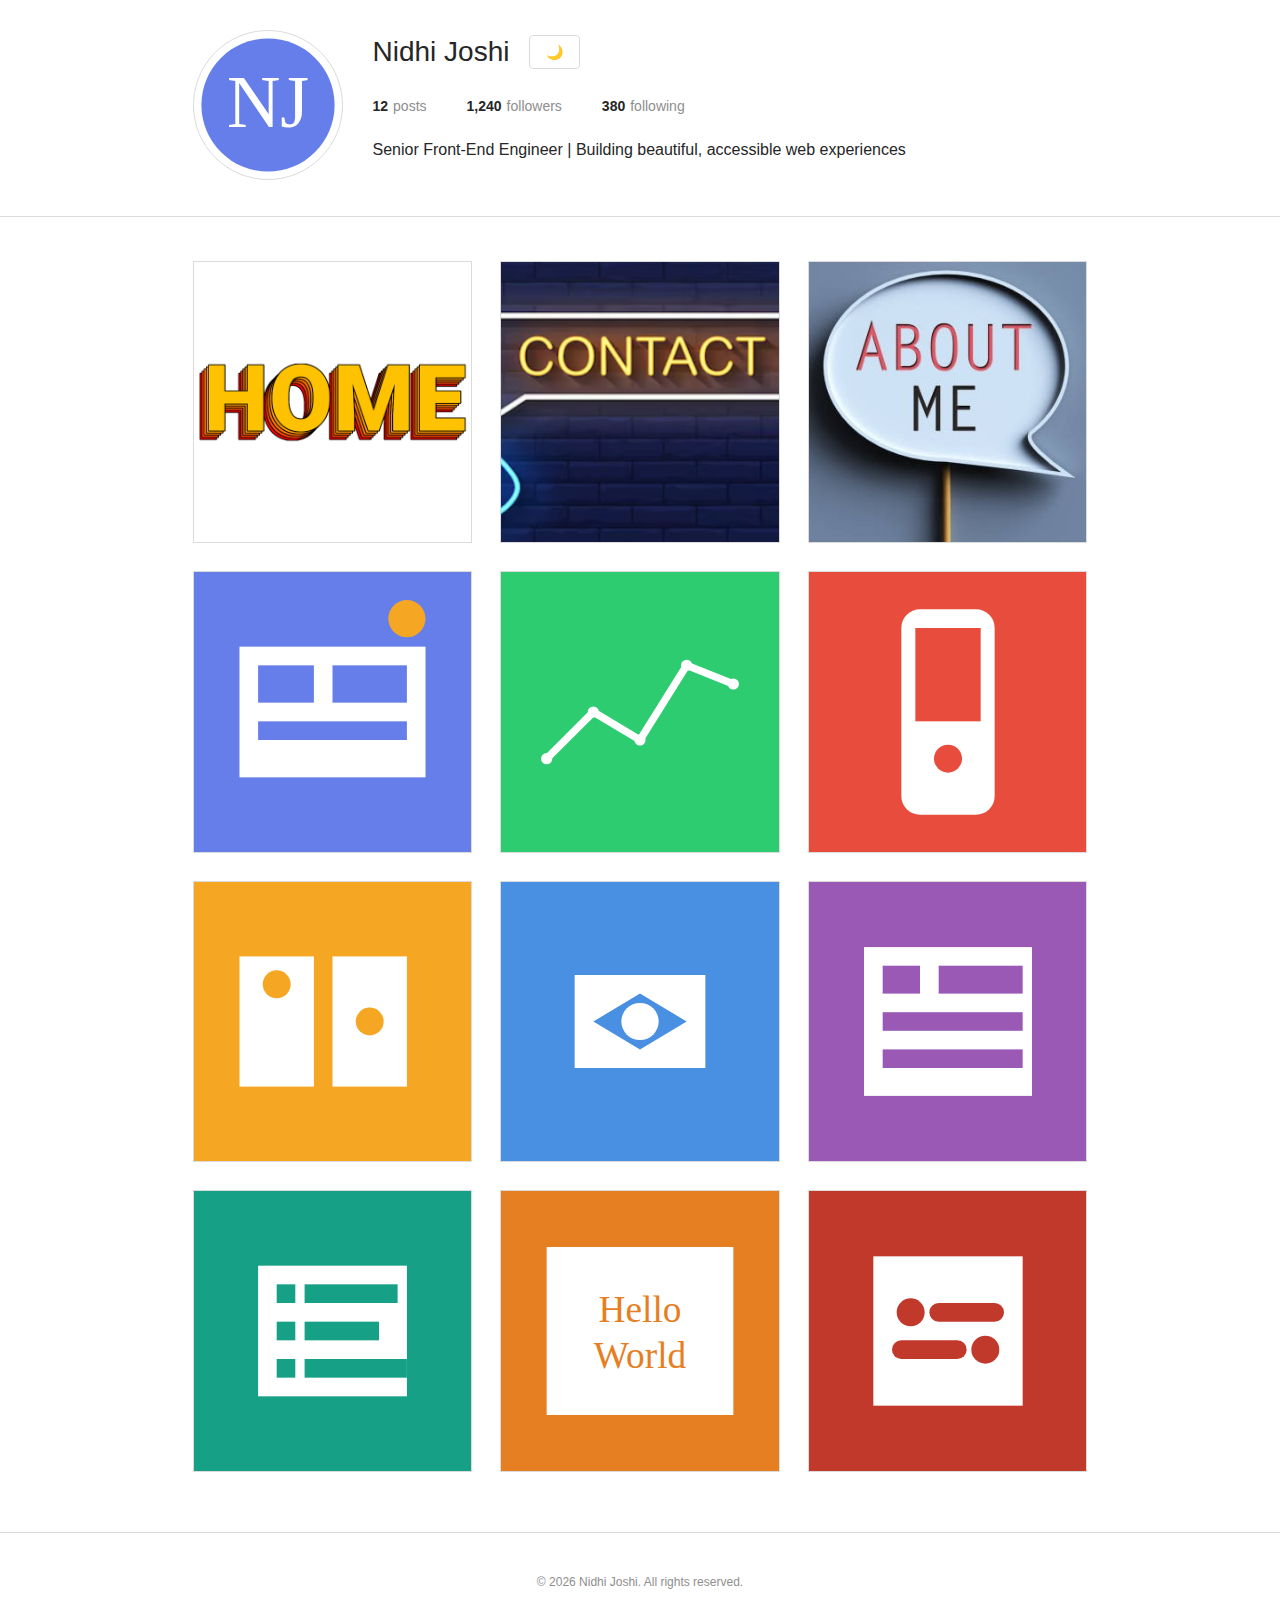
<file: index.html>
<!DOCTYPE html>
<html lang="en">
<head>
    <meta charset="UTF-8">
    <meta name="viewport" content="width=device-width, initial-scale=1.0">
    <meta name="description" content="Nidhi Joshi - Senior Front-End Engineer portfolio showcasing web development projects and skills">
    <meta name="keywords" content="front-end engineer, web developer, portfolio, JavaScript, React, CSS">
    <meta name="author" content="Nidhi Joshi">
    
    <!-- Open Graph / Facebook -->
    <meta property="og:type" content="website">
    <meta property="og:url" content="https://alexjohnson.github.io/portfolio/">
    <meta property="og:title" content="Nidhi Joshi - Senior Front-End Engineer">
    <meta property="og:description" content="Senior Front-End Engineer | Building beautiful, accessible web experiences">
    <meta property="og:image" content="https://alexjohnson.github.io/portfolio/data/profile-og.jpg">
    
    <!-- Twitter -->
    <meta property="twitter:card" content="summary_large_image">
    <meta property="twitter:url" content="https://alexjohnson.github.io/portfolio/">
    <meta property="twitter:title" content="Nidhi Joshi - Senior Front-End Engineer">
    <meta property="twitter:description" content="Senior Front-End Engineer | Building beautiful, accessible web experiences">
    <meta property="twitter:image" content="https://alexjohnson.github.io/portfolio/data/profile-og.jpg">
    
    <title>Nidhi Joshi - Portfolio</title>
    <link rel="stylesheet" href="styles.css">
</head>
<body>
    <header class="profile-header" role="banner">
        <div class="container">
            <div class="profile-info">
                <div class="avatar-container">
                    <img id="avatar" src="" alt="Nidhi Joshi profile picture" class="avatar">
                </div>
                <div class="profile-details">
                    <div class="profile-name-row">
                        <h1 id="profile-name" class="profile-name"></h1>
                        <button id="theme-toggle" class="theme-toggle" aria-label="Toggle dark mode" type="button">
                            <span class="theme-icon" aria-hidden="true"></span>
                        </button>
                    </div>
                    <div class="profile-stats">
                        <div class="stat-item">
                            <span class="stat-value" id="posts-count">0</span>
                            <span class="stat-label">posts</span>
                        </div>
                        <div class="stat-item">
                            <span class="stat-value" id="followers-count">0</span>
                            <span class="stat-label">followers</span>
                        </div>
                        <div class="stat-item">
                            <span class="stat-value" id="following-count">0</span>
                            <span class="stat-label">following</span>
                        </div>
                    </div>
                    <div class="profile-bio">
                        <p id="profile-bio"></p>
                    </div>
                </div>
            </div>
        </div>
    </header>

    <main class="main-content" role="main">
        <div class="container">
            <nav class="grid-nav" aria-label="Portfolio navigation">
                <div id="tiles-grid" class="tiles-grid" role="list">
                    <!-- Tiles will be dynamically inserted here -->
                </div>
            </nav>
        </div>
    </main>

    <footer class="site-footer" role="contentinfo">
        <div class="container">
            <p>&copy; <span id="current-year"></span> Nidhi Joshi. All rights reserved.</p>
        </div>
    </footer>

    <script src="app.js"></script>
</body>
</html>
</file>
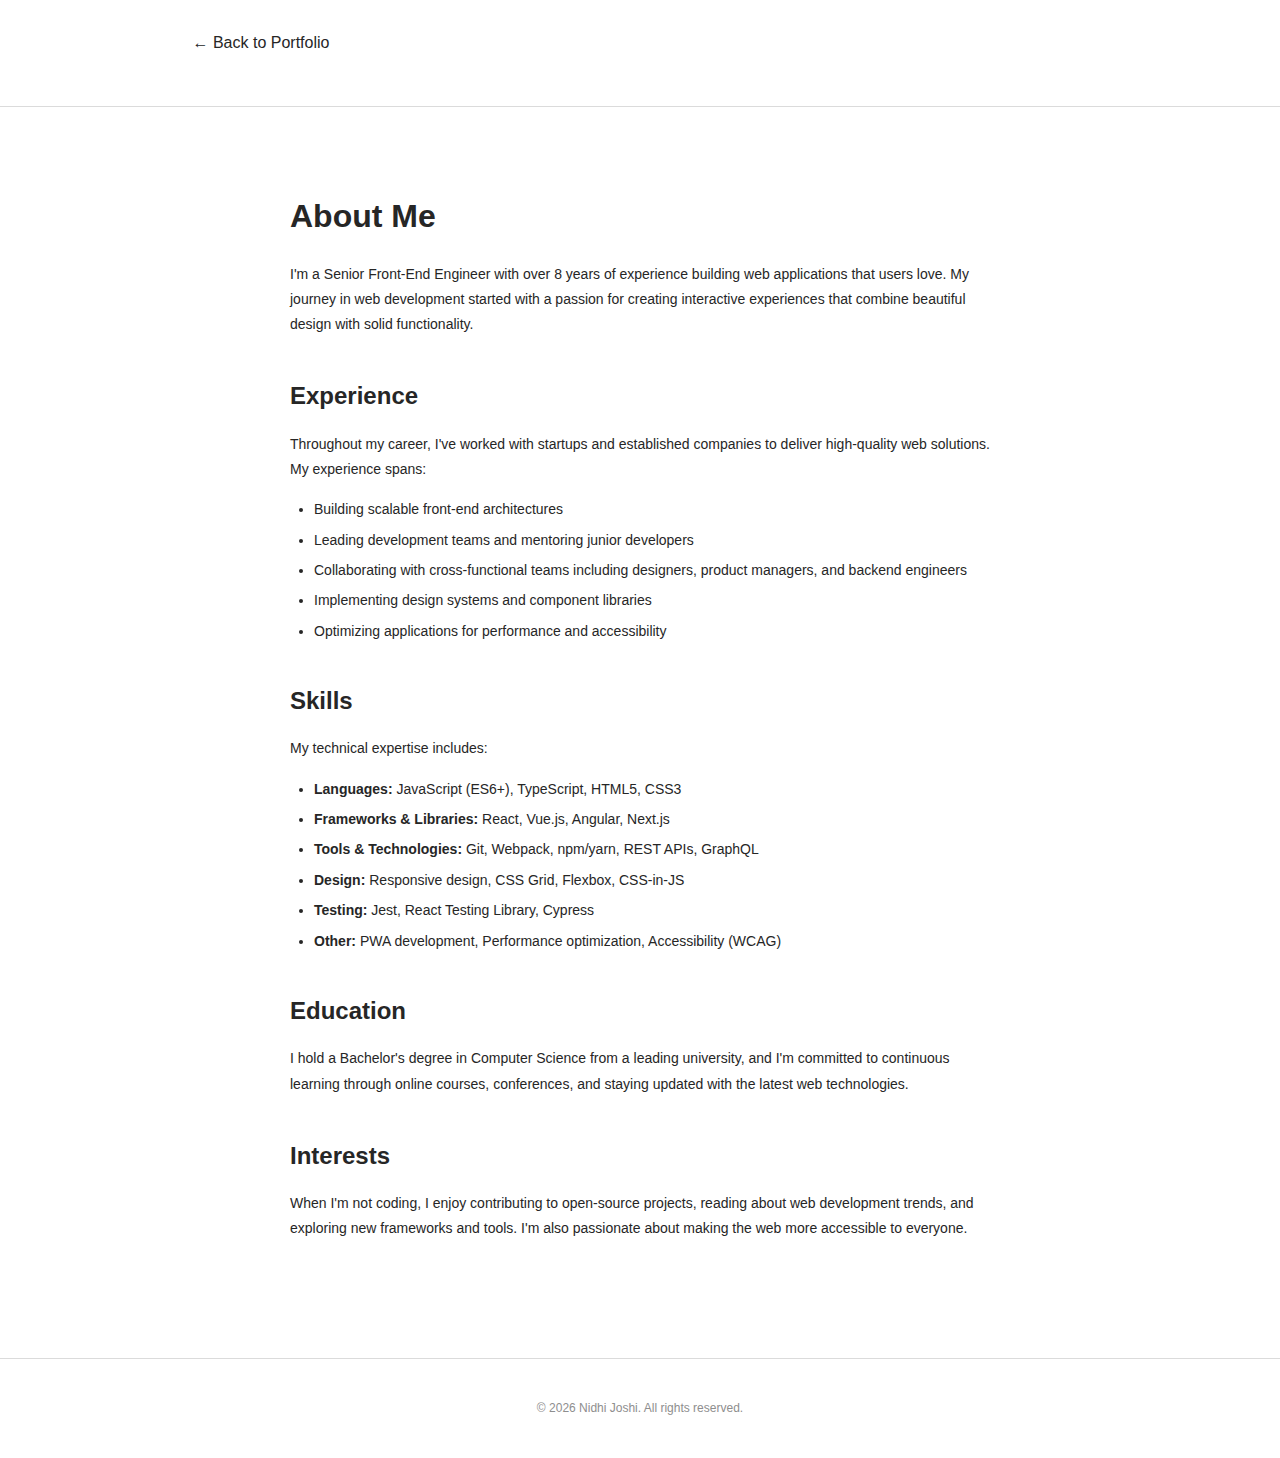
<file: about.html>
<!DOCTYPE html>
<html lang="en">
<head>
    <meta charset="UTF-8">
    <meta name="viewport" content="width=device-width, initial-scale=1.0">
    <meta name="description" content="About Nidhi Joshi - Senior Front-End Engineer with extensive experience in web development.">
    <meta name="keywords" content="about, biography, front-end engineer, web developer, experience">
    <meta name="author" content="Nidhi Joshi">
    
    <!-- Open Graph -->
    <meta property="og:type" content="website">
    <meta property="og:url" content="https://alexjohnson.github.io/portfolio/about.html">
    <meta property="og:title" content="About - Nidhi Joshi Portfolio">
    <meta property="og:description" content="Learn about Nidhi Joshi's background, skills, and experience as a Senior Front-End Engineer.">
    
    <!-- Twitter -->
    <meta property="twitter:card" content="summary">
    <meta property="twitter:url" content="https://alexjohnson.github.io/portfolio/about.html">
    <meta property="twitter:title" content="About - Nidhi Joshi Portfolio">
    <meta property="twitter:description" content="Learn about Nidhi Joshi's background, skills, and experience as a Senior Front-End Engineer.">
    
    <title>About - Nidhi Joshi Portfolio</title>
    <link rel="stylesheet" href="styles.css">
    <link rel="stylesheet" href="page.css">
</head>
<body>
    <header class="profile-header" role="banner">
        <div class="container">
            <nav aria-label="Breadcrumb">
                <a href="index.html" class="back-link" aria-label="Back to portfolio">← Back to Portfolio</a>
            </nav>
        </div>
    </header>

    <main class="main-content" role="main">
        <div class="container">
            <article class="page-content">
                <h1>About Me</h1>
                <p>I'm a Senior Front-End Engineer with over 8 years of experience building web applications that users love. My journey in web development started with a passion for creating interactive experiences that combine beautiful design with solid functionality.</p>
                
                <section>
                    <h2>Experience</h2>
                    <p>Throughout my career, I've worked with startups and established companies to deliver high-quality web solutions. My experience spans:</p>
                    <ul>
                        <li>Building scalable front-end architectures</li>
                        <li>Leading development teams and mentoring junior developers</li>
                        <li>Collaborating with cross-functional teams including designers, product managers, and backend engineers</li>
                        <li>Implementing design systems and component libraries</li>
                        <li>Optimizing applications for performance and accessibility</li>
                    </ul>
                </section>

                <section>
                    <h2>Skills</h2>
                    <p>My technical expertise includes:</p>
                    <ul>
                        <li><strong>Languages:</strong> JavaScript (ES6+), TypeScript, HTML5, CSS3</li>
                        <li><strong>Frameworks & Libraries:</strong> React, Vue.js, Angular, Next.js</li>
                        <li><strong>Tools & Technologies:</strong> Git, Webpack, npm/yarn, REST APIs, GraphQL</li>
                        <li><strong>Design:</strong> Responsive design, CSS Grid, Flexbox, CSS-in-JS</li>
                        <li><strong>Testing:</strong> Jest, React Testing Library, Cypress</li>
                        <li><strong>Other:</strong> PWA development, Performance optimization, Accessibility (WCAG)</li>
                    </ul>
                </section>

                <section>
                    <h2>Education</h2>
                    <p>I hold a Bachelor's degree in Computer Science from a leading university, and I'm committed to continuous learning through online courses, conferences, and staying updated with the latest web technologies.</p>
                </section>

                <section>
                    <h2>Interests</h2>
                    <p>When I'm not coding, I enjoy contributing to open-source projects, reading about web development trends, and exploring new frameworks and tools. I'm also passionate about making the web more accessible to everyone.</p>
                </section>
            </article>
        </div>
    </main>

    <footer class="site-footer" role="contentinfo">
        <div class="container">
            <p>&copy; <span id="current-year"></span> Nidhi Joshi. All rights reserved.</p>
        </div>
    </footer>

    <script src="app.js"></script>
    <script>
        document.addEventListener('DOMContentLoaded', () => {
            document.getElementById('current-year').textContent = new Date().getFullYear();
        });
    </script>
</body>
</html>
</file>
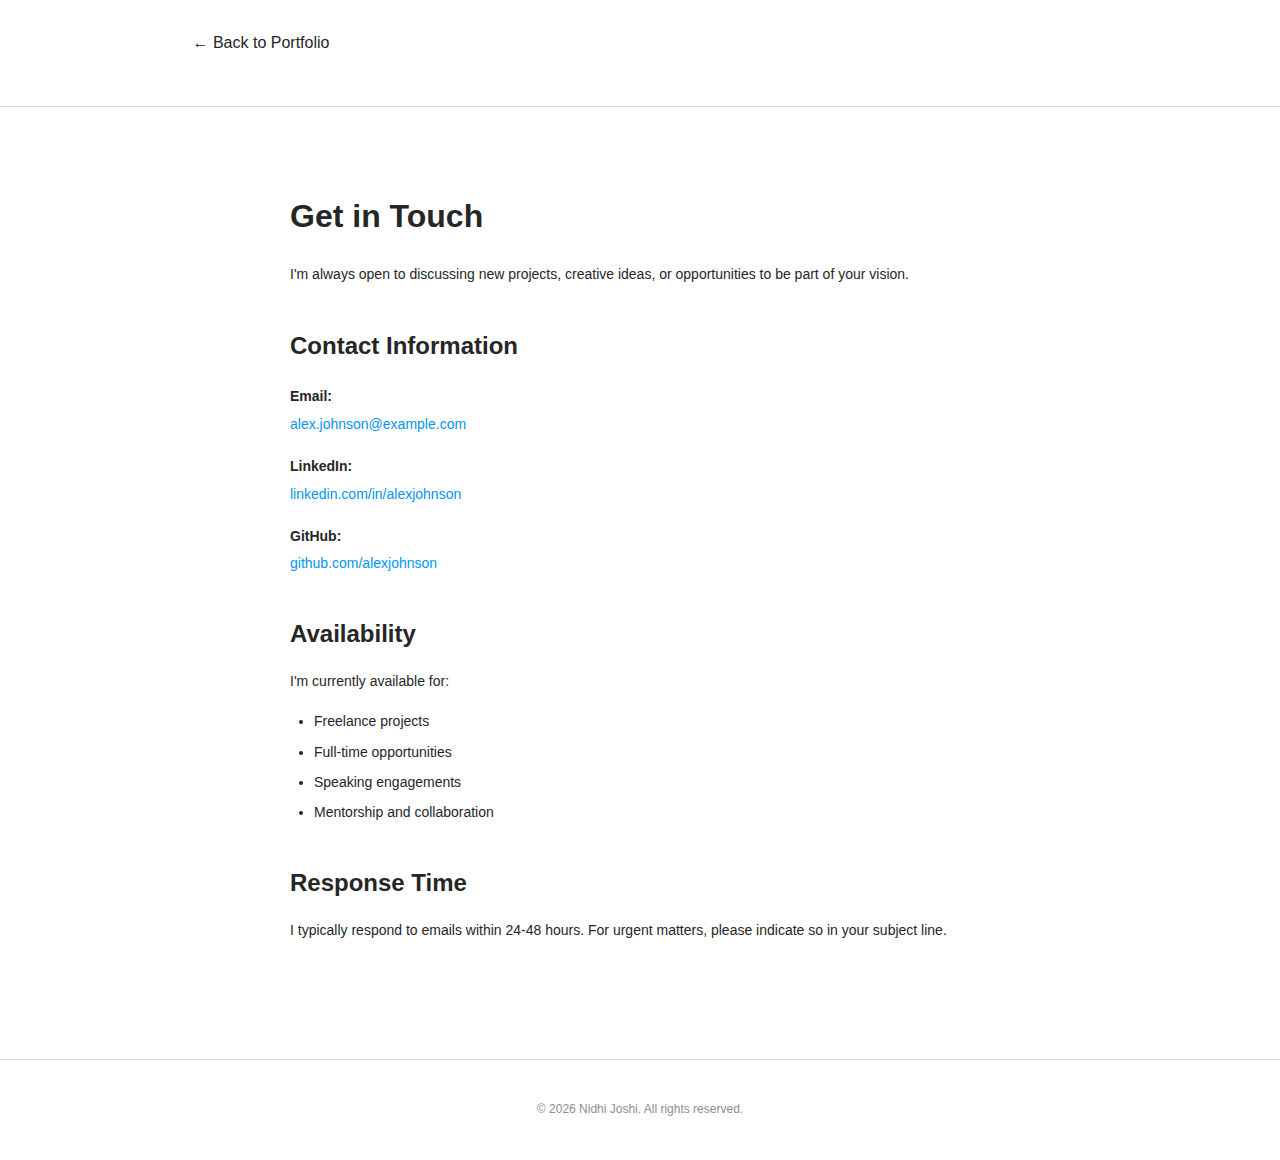
<file: contact.html>
<!DOCTYPE html>
<html lang="en">
<head>
    <meta charset="UTF-8">
    <meta name="viewport" content="width=device-width, initial-scale=1.0">
    <meta name="description" content="Contact Nidhi Joshi - Get in touch for collaborations, opportunities, or questions.">
    <meta name="keywords" content="contact, email, collaboration, front-end engineer">
    <meta name="author" content="Nidhi Joshi">
    
    <!-- Open Graph -->
    <meta property="og:type" content="website">
    <meta property="og:url" content="https://alexjohnson.github.io/portfolio/contact.html">
    <meta property="og:title" content="Contact - Nidhi Joshi Portfolio">
    <meta property="og:description" content="Get in touch with Nidhi Joshi for collaborations and opportunities.">
    
    <!-- Twitter -->
    <meta property="twitter:card" content="summary">
    <meta property="twitter:url" content="https://alexjohnson.github.io/portfolio/contact.html">
    <meta property="twitter:title" content="Contact - Nidhi Joshi Portfolio">
    <meta property="twitter:description" content="Get in touch with Nidhi Joshi for collaborations and opportunities.">
    
    <title>Contact - Nidhi Joshi Portfolio</title>
    <link rel="stylesheet" href="styles.css">
    <link rel="stylesheet" href="page.css">
</head>
<body>
    <header class="profile-header" role="banner">
        <div class="container">
            <nav aria-label="Breadcrumb">
                <a href="index.html" class="back-link" aria-label="Back to portfolio">← Back to Portfolio</a>
            </nav>
        </div>
    </header>

    <main class="main-content" role="main">
        <div class="container">
            <article class="page-content">
                <h1>Get in Touch</h1>
                <p>I'm always open to discussing new projects, creative ideas, or opportunities to be part of your vision.</p>
                
                <section>
                    <h2>Contact Information</h2>
                    <div class="contact-info">
                        <div class="contact-item">
                            <strong>Email:</strong>
                            <a href="mailto:alex.johnson@example.com" aria-label="Send email to alex.johnson@example.com">alex.johnson@example.com</a>
                        </div>
                        <div class="contact-item">
                            <strong>LinkedIn:</strong>
                            <a href="https://linkedin.com/in/alexjohnson" target="_blank" rel="noopener noreferrer" aria-label="Visit LinkedIn profile (opens in new tab)">linkedin.com/in/alexjohnson</a>
                        </div>
                        <div class="contact-item">
                            <strong>GitHub:</strong>
                            <a href="https://github.com/alexjohnson" target="_blank" rel="noopener noreferrer" aria-label="Visit GitHub profile (opens in new tab)">github.com/alexjohnson</a>
                        </div>
                    </div>
                </section>

                <section>
                    <h2>Availability</h2>
                    <p>I'm currently available for:</p>
                    <ul>
                        <li>Freelance projects</li>
                        <li>Full-time opportunities</li>
                        <li>Speaking engagements</li>
                        <li>Mentorship and collaboration</li>
                    </ul>
                </section>

                <section>
                    <h2>Response Time</h2>
                    <p>I typically respond to emails within 24-48 hours. For urgent matters, please indicate so in your subject line.</p>
                </section>
            </article>
        </div>
    </main>

    <footer class="site-footer" role="contentinfo">
        <div class="container">
            <p>&copy; <span id="current-year"></span> Nidhi Joshi. All rights reserved.</p>
        </div>
    </footer>

    <script src="app.js"></script>
    <script>
        document.addEventListener('DOMContentLoaded', () => {
            document.getElementById('current-year').textContent = new Date().getFullYear();
        });
    </script>
</body>
</html>
</file>
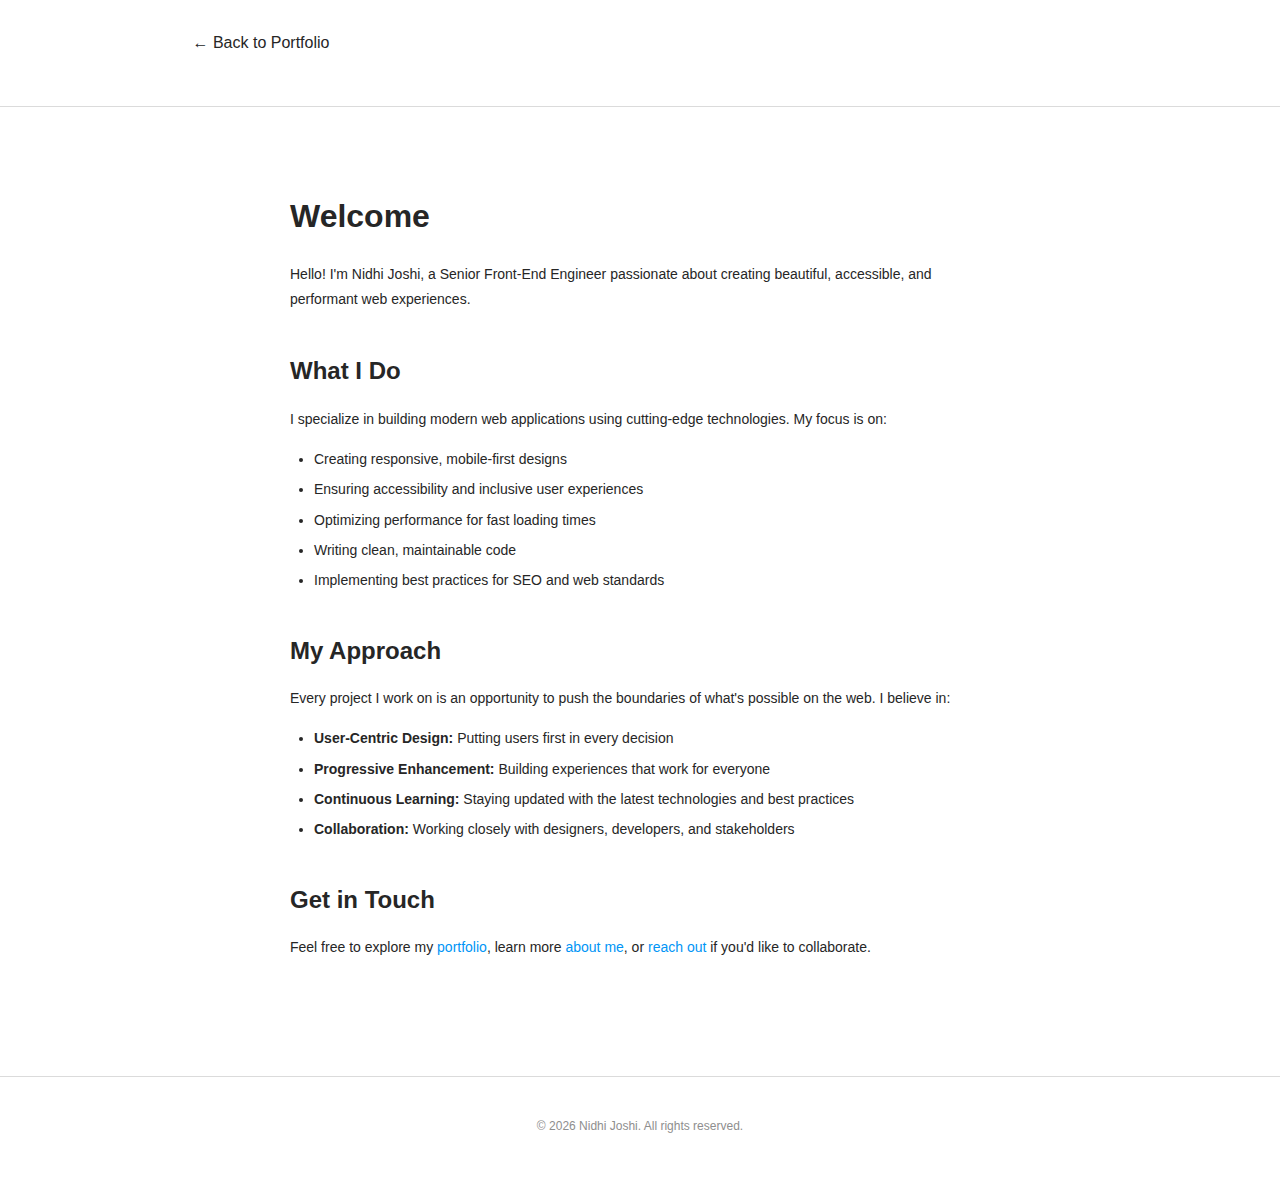
<file: home.html>
<!DOCTYPE html>
<html lang="en">
<head>
    <meta charset="UTF-8">
    <meta name="viewport" content="width=device-width, initial-scale=1.0">
    <meta name="description" content="Home - Nidhi Joshi's portfolio. Welcome to my web development journey.">
    <meta name="keywords" content="home, portfolio, web developer, front-end engineer">
    <meta name="author" content="Nidhi Joshi">
    
    <!-- Open Graph -->
    <meta property="og:type" content="website">
    <meta property="og:url" content="https://alexjohnson.github.io/portfolio/home.html">
    <meta property="og:title" content="Home - Nidhi Joshi Portfolio">
    <meta property="og:description" content="Welcome to my portfolio. Explore my projects and experience.">
    
    <!-- Twitter -->
    <meta property="twitter:card" content="summary">
    <meta property="twitter:url" content="https://alexjohnson.github.io/portfolio/home.html">
    <meta property="twitter:title" content="Home - Nidhi Joshi Portfolio">
    <meta property="twitter:description" content="Welcome to my portfolio. Explore my projects and experience.">
    
    <title>Home - Nidhi Joshi Portfolio</title>
    <link rel="stylesheet" href="styles.css">
    <link rel="stylesheet" href="page.css">
</head>
<body>
    <header class="profile-header" role="banner">
        <div class="container">
            <nav aria-label="Breadcrumb">
                <a href="index.html" class="back-link" aria-label="Back to portfolio">← Back to Portfolio</a>
            </nav>
        </div>
    </header>

    <main class="main-content" role="main">
        <div class="container">
            <article class="page-content">
                <h1>Welcome</h1>
                <p>Hello! I'm Nidhi Joshi, a Senior Front-End Engineer passionate about creating beautiful, accessible, and performant web experiences.</p>
                
                <section>
                    <h2>What I Do</h2>
                    <p>I specialize in building modern web applications using cutting-edge technologies. My focus is on:</p>
                    <ul>
                        <li>Creating responsive, mobile-first designs</li>
                        <li>Ensuring accessibility and inclusive user experiences</li>
                        <li>Optimizing performance for fast loading times</li>
                        <li>Writing clean, maintainable code</li>
                        <li>Implementing best practices for SEO and web standards</li>
                    </ul>
                </section>

                <section>
                    <h2>My Approach</h2>
                    <p>Every project I work on is an opportunity to push the boundaries of what's possible on the web. I believe in:</p>
                    <ul>
                        <li><strong>User-Centric Design:</strong> Putting users first in every decision</li>
                        <li><strong>Progressive Enhancement:</strong> Building experiences that work for everyone</li>
                        <li><strong>Continuous Learning:</strong> Staying updated with the latest technologies and best practices</li>
                        <li><strong>Collaboration:</strong> Working closely with designers, developers, and stakeholders</li>
                    </ul>
                </section>

                <section>
                    <h2>Get in Touch</h2>
                    <p>Feel free to explore my <a href="index.html">portfolio</a>, learn more <a href="about.html">about me</a>, or <a href="contact.html">reach out</a> if you'd like to collaborate.</p>
                </section>
            </article>
        </div>
    </main>

    <footer class="site-footer" role="contentinfo">
        <div class="container">
            <p>&copy; <span id="current-year"></span> Nidhi Joshi. All rights reserved.</p>
        </div>
    </footer>

    <script src="app.js"></script>
    <script>
        document.addEventListener('DOMContentLoaded', () => {
            document.getElementById('current-year').textContent = new Date().getFullYear();
        });
    </script>
</body>
</html>
</file>
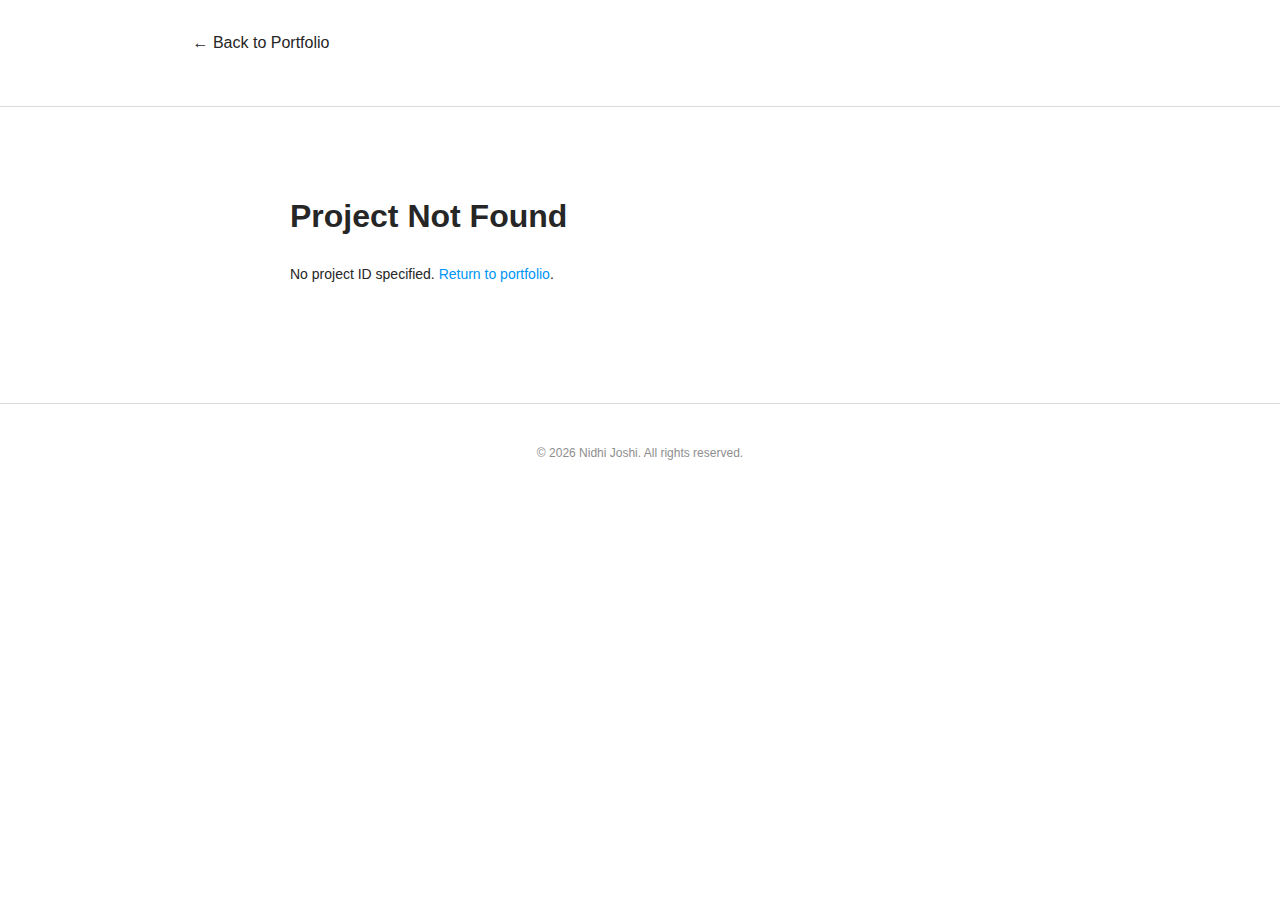
<file: project.html>
<!DOCTYPE html>
<html lang="en">
<head>
    <meta charset="UTF-8">
    <meta name="viewport" content="width=device-width, initial-scale=1.0">
    <meta name="description" content="Project details - Nidhi Joshi Portfolio">
    <meta name="keywords" content="project, portfolio, web development">
    <meta name="author" content="Nidhi Joshi">
    
    <!-- Open Graph -->
    <meta property="og:type" content="website">
    <meta property="og:url" content="https://alexjohnson.github.io/portfolio/project.html">
    <meta property="og:title" content="Project - Nidhi Joshi Portfolio">
    <meta property="og:description" content="View project details and information.">
    
    <!-- Twitter -->
    <meta property="twitter:card" content="summary_large_image">
    <meta property="twitter:url" content="https://alexjohnson.github.io/portfolio/project.html">
    <meta property="twitter:title" content="Project - Nidhi Joshi Portfolio">
    <meta property="twitter:description" content="View project details and information.">
    
    <title>Project - Nidhi Joshi Portfolio</title>
    <link rel="stylesheet" href="styles.css">
    <link rel="stylesheet" href="page.css">
</head>
<body>
    <header class="profile-header" role="banner">
        <div class="container">
            <nav aria-label="Breadcrumb">
                <a href="index.html" class="back-link" aria-label="Back to portfolio">← Back to Portfolio</a>
            </nav>
        </div>
    </header>

    <main class="main-content" role="main">
        <div class="container">
            <article class="page-content" id="project-content">
                <div class="loading-state">Loading project...</div>
            </article>
        </div>
    </main>

    <footer class="site-footer" role="contentinfo">
        <div class="container">
            <p>&copy; <span id="current-year"></span> Nidhi Joshi. All rights reserved.</p>
        </div>
    </footer>

    <script src="app.js"></script>
    <script src="project.js"></script>
    <script>
        document.addEventListener('DOMContentLoaded', () => {
            document.getElementById('current-year').textContent = new Date().getFullYear();
        });
    </script>
</body>
</html>
</file>
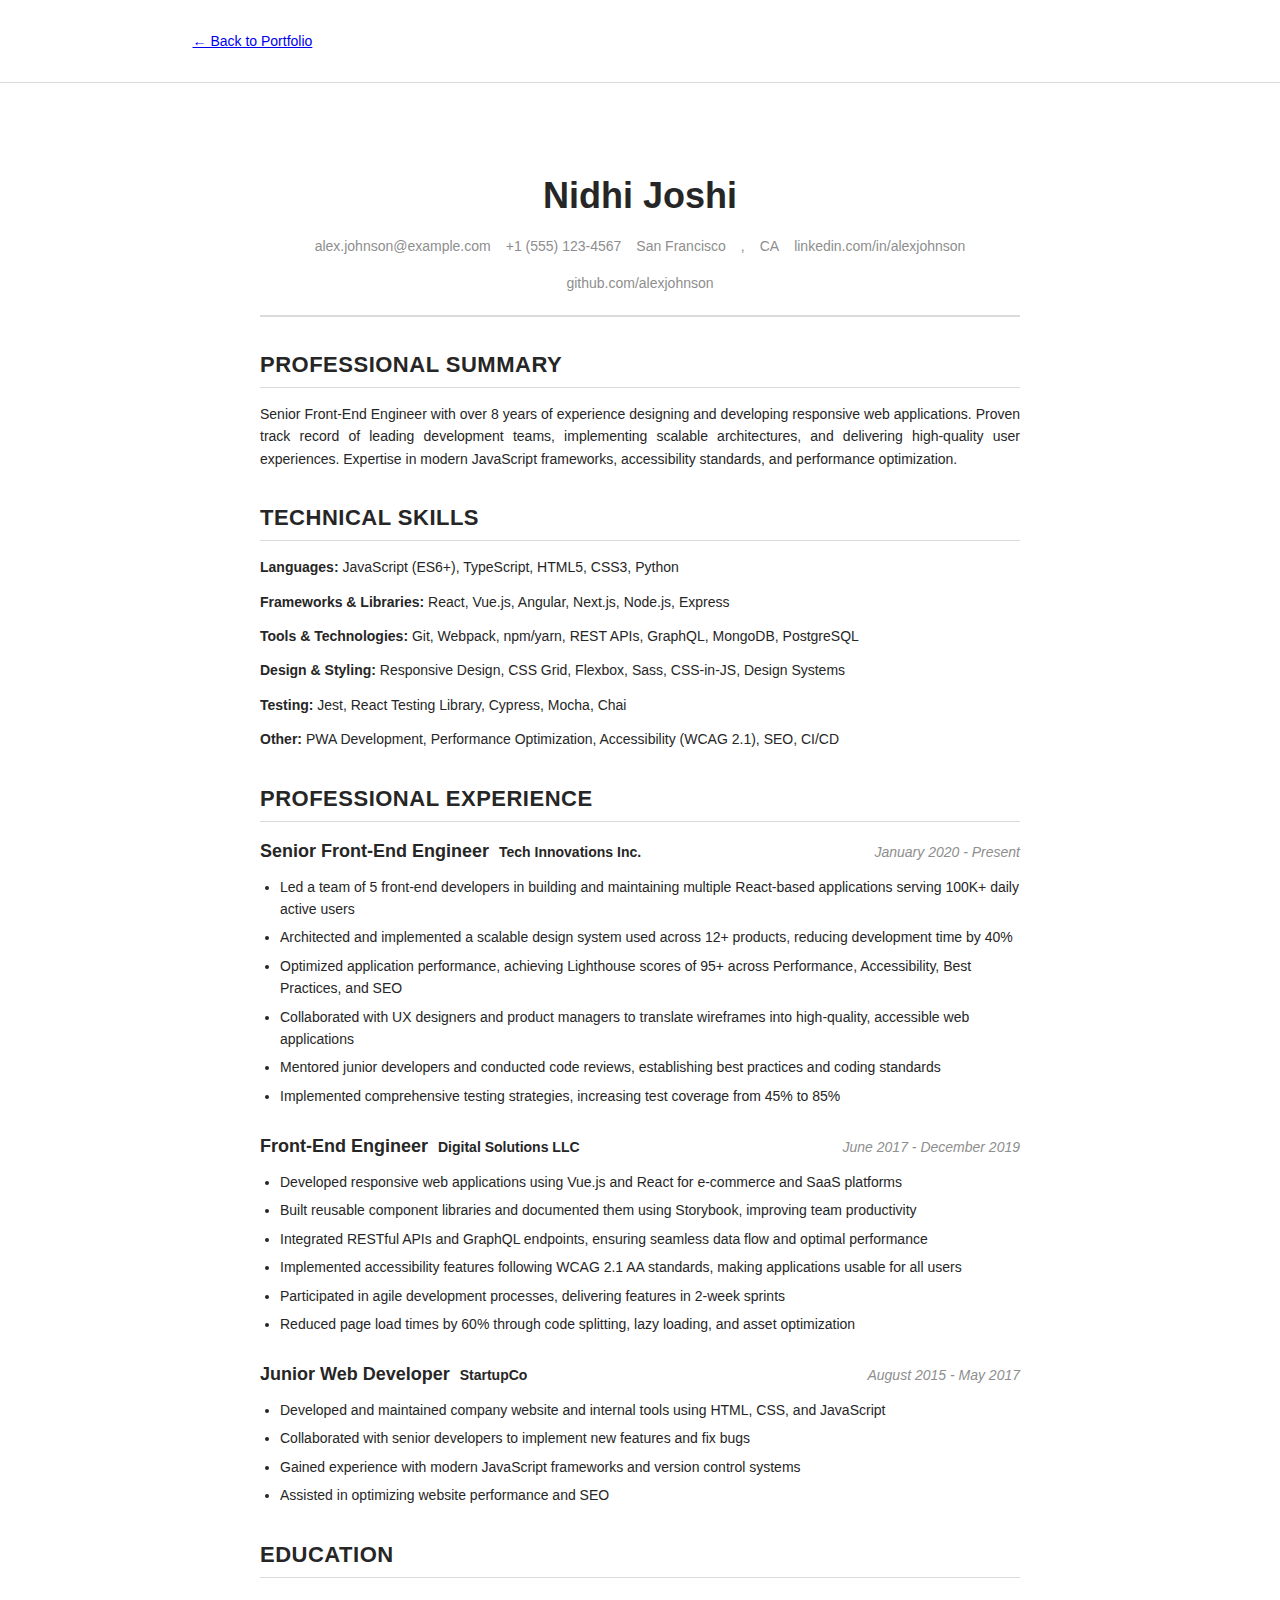
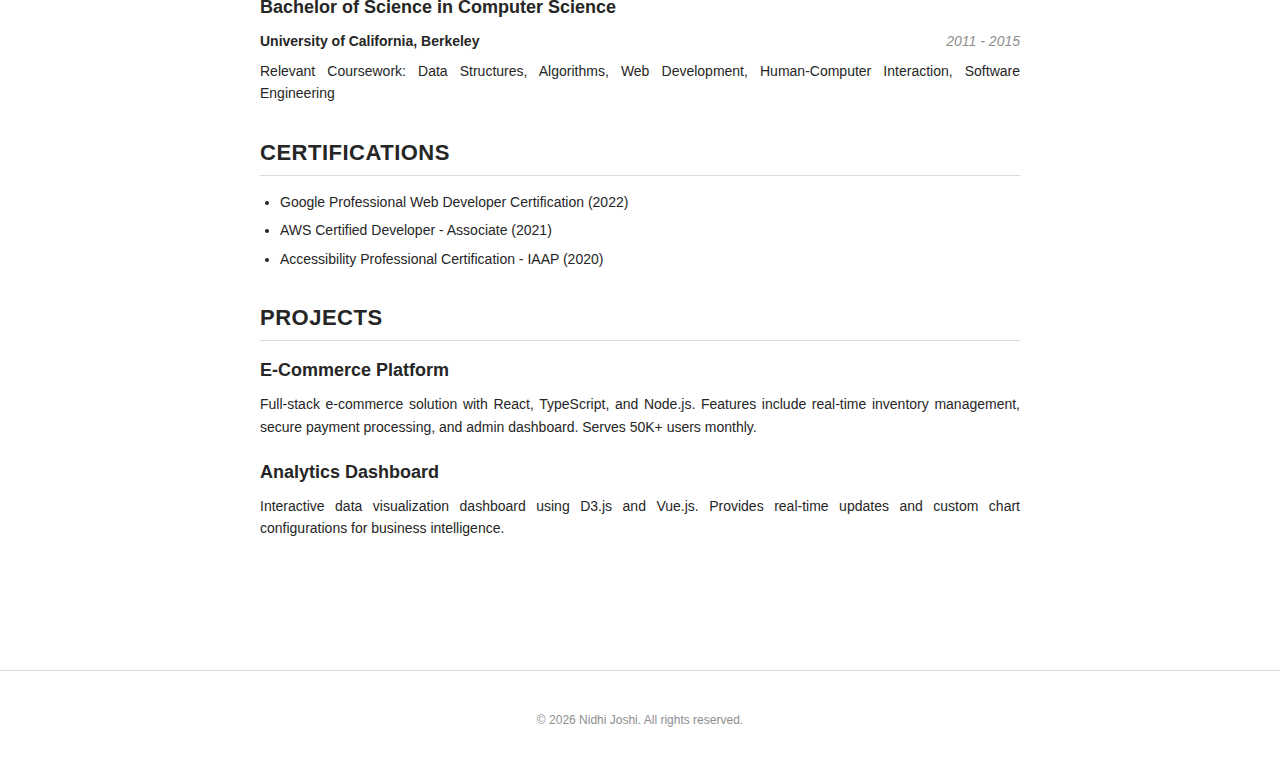
<file: resume.html>
<!DOCTYPE html>
<html lang="en">
<head>
    <meta charset="UTF-8">
    <meta name="viewport" content="width=device-width, initial-scale=1.0">
    <meta name="description" content="Resume - Nidhi Joshi, Senior Front-End Engineer">
    <meta name="keywords" content="resume, CV, front-end engineer, web developer">
    <meta name="author" content="Nidhi Joshi">
    
    <!-- Open Graph -->
    <meta property="og:type" content="website">
    <meta property="og:url" content="https://alexjohnson.github.io/portfolio/resume.html">
    <meta property="og:title" content="Resume - Nidhi Joshi">
    <meta property="og:description" content="Resume of Nidhi Joshi, Senior Front-End Engineer">
    
    <!-- Twitter -->
    <meta property="twitter:card" content="summary">
    <meta property="twitter:url" content="https://alexjohnson.github.io/portfolio/resume.html">
    <meta property="twitter:title" content="Resume - Nidhi Joshi">
    <meta property="twitter:description" content="Resume of Nidhi Joshi, Senior Front-End Engineer">
    
    <title>Resume - Nidhi Joshi</title>
    <link rel="stylesheet" href="styles.css">
    <link rel="stylesheet" href="resume.css">
</head>
<body>
    <header class="profile-header" role="banner">
        <div class="container">
            <nav aria-label="Breadcrumb">
                <a href="index.html" class="back-link" aria-label="Back to portfolio">← Back to Portfolio</a>
            </nav>
        </div>
    </header>

    <main class="main-content" role="main">
        <div class="resume-container">
            <article class="resume" itemscope itemtype="http://schema.org/Person">
                <header class="resume-header">
                    <h1 itemprop="name">Nidhi Joshi</h1>
                    <div class="resume-contact" itemprop="address" itemscope itemtype="http://schema.org/PostalAddress">
                        <span itemprop="email">alex.johnson@example.com</span>
                        <span itemprop="telephone">+1 (555) 123-4567</span>
                        <span itemprop="addressLocality">San Francisco</span>, <span itemprop="addressRegion">CA</span>
                        <span itemprop="url">linkedin.com/in/alexjohnson</span>
                        <span itemprop="url">github.com/alexjohnson</span>
                    </div>
                </header>

                <section class="resume-section">
                    <h2>Professional Summary</h2>
                    <p>Senior Front-End Engineer with over 8 years of experience designing and developing responsive web applications. Proven track record of leading development teams, implementing scalable architectures, and delivering high-quality user experiences. Expertise in modern JavaScript frameworks, accessibility standards, and performance optimization.</p>
                </section>

                <section class="resume-section">
                    <h2>Technical Skills</h2>
                    <div class="skills-grid">
                        <div>
                            <strong>Languages:</strong> JavaScript (ES6+), TypeScript, HTML5, CSS3, Python
                        </div>
                        <div>
                            <strong>Frameworks & Libraries:</strong> React, Vue.js, Angular, Next.js, Node.js, Express
                        </div>
                        <div>
                            <strong>Tools & Technologies:</strong> Git, Webpack, npm/yarn, REST APIs, GraphQL, MongoDB, PostgreSQL
                        </div>
                        <div>
                            <strong>Design & Styling:</strong> Responsive Design, CSS Grid, Flexbox, Sass, CSS-in-JS, Design Systems
                        </div>
                        <div>
                            <strong>Testing:</strong> Jest, React Testing Library, Cypress, Mocha, Chai
                        </div>
                        <div>
                            <strong>Other:</strong> PWA Development, Performance Optimization, Accessibility (WCAG 2.1), SEO, CI/CD
                        </div>
                    </div>
                </section>

                <section class="resume-section">
                    <h2>Professional Experience</h2>
                    
                    <div class="experience-item">
                        <div class="experience-header">
                            <h3>Senior Front-End Engineer</h3>
                            <span class="company">Tech Innovations Inc.</span>
                            <span class="dates">January 2020 - Present</span>
                        </div>
                        <ul>
                            <li>Led a team of 5 front-end developers in building and maintaining multiple React-based applications serving 100K+ daily active users</li>
                            <li>Architected and implemented a scalable design system used across 12+ products, reducing development time by 40%</li>
                            <li>Optimized application performance, achieving Lighthouse scores of 95+ across Performance, Accessibility, Best Practices, and SEO</li>
                            <li>Collaborated with UX designers and product managers to translate wireframes into high-quality, accessible web applications</li>
                            <li>Mentored junior developers and conducted code reviews, establishing best practices and coding standards</li>
                            <li>Implemented comprehensive testing strategies, increasing test coverage from 45% to 85%</li>
                        </ul>
                    </div>

                    <div class="experience-item">
                        <div class="experience-header">
                            <h3>Front-End Engineer</h3>
                            <span class="company">Digital Solutions LLC</span>
                            <span class="dates">June 2017 - December 2019</span>
                        </div>
                        <ul>
                            <li>Developed responsive web applications using Vue.js and React for e-commerce and SaaS platforms</li>
                            <li>Built reusable component libraries and documented them using Storybook, improving team productivity</li>
                            <li>Integrated RESTful APIs and GraphQL endpoints, ensuring seamless data flow and optimal performance</li>
                            <li>Implemented accessibility features following WCAG 2.1 AA standards, making applications usable for all users</li>
                            <li>Participated in agile development processes, delivering features in 2-week sprints</li>
                            <li>Reduced page load times by 60% through code splitting, lazy loading, and asset optimization</li>
                        </ul>
                    </div>

                    <div class="experience-item">
                        <div class="experience-header">
                            <h3>Junior Web Developer</h3>
                            <span class="company">StartupCo</span>
                            <span class="dates">August 2015 - May 2017</span>
                        </div>
                        <ul>
                            <li>Developed and maintained company website and internal tools using HTML, CSS, and JavaScript</li>
                            <li>Collaborated with senior developers to implement new features and fix bugs</li>
                            <li>Gained experience with modern JavaScript frameworks and version control systems</li>
                            <li>Assisted in optimizing website performance and SEO</li>
                        </ul>
                    </div>
                </section>

                <section class="resume-section">
                    <h2>Education</h2>
                    <div class="education-item">
                        <h3>Bachelor of Science in Computer Science</h3>
                        <div class="education-details">
                            <span class="school">University of California, Berkeley</span>
                            <span class="dates">2011 - 2015</span>
                        </div>
                        <p>Relevant Coursework: Data Structures, Algorithms, Web Development, Human-Computer Interaction, Software Engineering</p>
                    </div>
                </section>

                <section class="resume-section">
                    <h2>Certifications</h2>
                    <ul>
                        <li>Google Professional Web Developer Certification (2022)</li>
                        <li>AWS Certified Developer - Associate (2021)</li>
                        <li>Accessibility Professional Certification - IAAP (2020)</li>
                    </ul>
                </section>

                <section class="resume-section">
                    <h2>Projects</h2>
                    <div class="project-item">
                        <h3>E-Commerce Platform</h3>
                        <p>Full-stack e-commerce solution with React, TypeScript, and Node.js. Features include real-time inventory management, secure payment processing, and admin dashboard. Serves 50K+ users monthly.</p>
                    </div>
                    <div class="project-item">
                        <h3>Analytics Dashboard</h3>
                        <p>Interactive data visualization dashboard using D3.js and Vue.js. Provides real-time updates and custom chart configurations for business intelligence.</p>
                    </div>
                </section>
            </article>
        </div>
    </main>

    <footer class="site-footer" role="contentinfo">
        <div class="container">
            <p>&copy; <span id="current-year"></span> Nidhi Joshi. All rights reserved.</p>
        </div>
    </footer>

    <script src="app.js"></script>
    <script>
        document.addEventListener('DOMContentLoaded', () => {
            document.getElementById('current-year').textContent = new Date().getFullYear();
        });
    </script>
</body>
</html>
</file>
<file: styles.css>
:root {
    --bg-color: #ffffff;
    --text-color: #262626;
    --text-secondary: #8e8e8e;
    --border-color: #dbdbdb;
    --hover-bg: #fafafa;
    --shadow: rgba(0, 0, 0, 0.1);
    --accent: #0095f6;
}

@media (prefers-color-scheme: dark) {
    :root {
        --bg-color: #000000;
        --text-color: #f5f5f5;
        --text-secondary: #a8a8a8;
        --border-color: #262626;
        --hover-bg: #1a1a1a;
        --shadow: rgba(255, 255, 255, 0.1);
        --accent: #0095f6;
    }
}

[data-theme="light"] {
    --bg-color: #ffffff;
    --text-color: #262626;
    --text-secondary: #8e8e8e;
    --border-color: #dbdbdb;
    --hover-bg: #fafafa;
    --shadow: rgba(0, 0, 0, 0.1);
    --accent: #0095f6;
}

[data-theme="dark"] {
    --bg-color: #000000;
    --text-color: #f5f5f5;
    --text-secondary: #a8a8a8;
    --border-color: #262626;
    --hover-bg: #1a1a1a;
    --shadow: rgba(255, 255, 255, 0.1);
    --accent: #0095f6;
}

* {
    margin: 0;
    padding: 0;
    box-sizing: border-box;
}

html {
    font-size: 14px;
    scroll-behavior: smooth;
}

@media (prefers-reduced-motion: reduce) {
    html {
        scroll-behavior: auto;
    }
    
    *,
    *::before,
    *::after {
        animation-duration: 0.01ms !important;
        animation-iteration-count: 1 !important;
        transition-duration: 0.01ms !important;
    }
}

body {
    font-family: -apple-system, BlinkMacSystemFont, "Segoe UI", Roboto, "Helvetica Neue", Arial, sans-serif;
    line-height: 1.6;
    color: var(--text-color);
    background-color: var(--bg-color);
    transition: background-color 0.3s ease, color 0.3s ease;
}

.container {
    max-width: 935px;
    margin: 0 auto;
    padding: 0 20px;
}

/* Profile Header */
.profile-header {
    border-bottom: 1px solid var(--border-color);
    padding: 30px 0;
    margin-bottom: 44px;
}

.profile-info {
    display: flex;
    gap: 30px;
    align-items: flex-start;
}

.avatar-container {
    flex-shrink: 0;
}

.avatar {
    width: 150px;
    height: 150px;
    border-radius: 50%;
    object-fit: cover;
    border: 1px solid var(--border-color);
}

.profile-details {
    flex: 1;
    min-width: 0;
}

.profile-name-row {
    display: flex;
    align-items: center;
    gap: 20px;
    margin-bottom: 20px;
}

.profile-name {
    font-size: 28px;
    font-weight: 300;
    color: var(--text-color);
}

.theme-toggle {
    background: none;
    border: 1px solid var(--border-color);
    border-radius: 4px;
    padding: 8px 16px;
    cursor: pointer;
    color: var(--text-color);
    font-size: 14px;
    transition: background-color 0.2s ease;
    outline: none;
}

.theme-toggle:hover {
    background-color: var(--hover-bg);
}

.theme-toggle:focus-visible {
    outline: 2px solid var(--accent);
    outline-offset: 2px;
}

.theme-icon::before {
    content: "🌙";
}

[data-theme="dark"] .theme-icon::before {
    content: "☀️";
}

.profile-stats {
    display: flex;
    gap: 40px;
    margin-bottom: 20px;
}

.stat-item {
    display: flex;
    gap: 5px;
}

.stat-value {
    font-weight: 600;
    color: var(--text-color);
}

.stat-label {
    color: var(--text-secondary);
}

.profile-bio p {
    color: var(--text-color);
    font-size: 16px;
}

/* Grid Layout */
.tiles-grid {
    display: grid;
    grid-template-columns: repeat(3, 1fr);
    gap: 3px;
    width: 100%;
}

@media (min-width: 736px) {
    .tiles-grid {
        gap: 28px;
    }
}

.tile {
    position: relative;
    width: 100%;
    padding-bottom: 100%;
    background-color: var(--bg-color);
    cursor: pointer;
    overflow: hidden;
    border: 1px solid var(--border-color);
    transition: transform 0.2s ease, box-shadow 0.2s ease;
    text-decoration: none;
    display: block;
    color: inherit;
}

.tile:focus-visible {
    outline: 3px solid var(--accent);
    outline-offset: 3px;
    z-index: 1;
}

.tile:hover {
    transform: scale(0.98);
    box-shadow: 0 4px 12px var(--shadow);
}

.tile-image {
    position: absolute;
    top: 0;
    left: 0;
    width: 100%;
    height: 100%;
    object-fit: cover;
    transition: transform 0.3s ease;
}

.tile:hover .tile-image {
    transform: scale(1.05);
}

.tile-overlay {
    position: absolute;
    top: 0;
    left: 0;
    width: 100%;
    height: 100%;
    background: rgba(0, 0, 0, 0.4);
    display: flex;
    flex-direction: column;
    align-items: center;
    justify-content: center;
    opacity: 0;
    transition: opacity 0.3s ease;
    color: white;
    padding: 10px;
    text-align: center;
}

.tile:hover .tile-overlay {
    opacity: 1;
}

.tile-caption {
    font-weight: 600;
    font-size: 14px;
    margin-bottom: 5px;
}

.tile-tags {
    font-size: 12px;
    opacity: 0.9;
    display: flex;
    flex-wrap: wrap;
    gap: 5px;
    justify-content: center;
}

.tag {
    background: rgba(255, 255, 255, 0.2);
    padding: 2px 6px;
    border-radius: 3px;
}

/* Footer */
.site-footer {
    margin-top: 60px;
    padding: 40px 0;
    border-top: 1px solid var(--border-color);
    text-align: center;
    color: var(--text-secondary);
    font-size: 12px;
}

/* Responsive adjustments */
@media (max-width: 735px) {
    .profile-info {
        flex-direction: column;
        align-items: center;
        text-align: center;
    }
    
    .avatar {
        width: 77px;
        height: 77px;
    }
    
    .profile-name-row {
        justify-content: center;
        flex-wrap: wrap;
    }
    
    .profile-stats {
        justify-content: center;
    }
    
    .profile-name {
        font-size: 22px;
    }
    
    .profile-header {
        padding: 20px 0;
        margin-bottom: 30px;
    }
    
    .container {
        padding: 0 16px;
    }
}

/* Loading state */
.tile.loading {
    background: linear-gradient(90deg, var(--border-color) 25%, var(--hover-bg) 50%, var(--border-color) 75%);
    background-size: 200% 100%;
    animation: loading 1.5s ease-in-out infinite;
}

@keyframes loading {
    0% {
        background-position: 200% 0;
    }
    100% {
        background-position: -200% 0;
    }
}
</file>
<file: page.css>
/* Shared styles for individual pages */

.page-content {
    max-width: 700px;
    margin: 0 auto;
    padding: 40px 0;
}

.page-content h1 {
    font-size: 32px;
    font-weight: 600;
    margin-bottom: 20px;
    color: var(--text-color);
}

.page-content h2 {
    font-size: 24px;
    font-weight: 600;
    margin-top: 40px;
    margin-bottom: 16px;
    color: var(--text-color);
}

.page-content p {
    margin-bottom: 16px;
    line-height: 1.8;
    color: var(--text-color);
}

.page-content ul {
    margin-bottom: 20px;
    padding-left: 24px;
}

.page-content li {
    margin-bottom: 8px;
    line-height: 1.6;
    color: var(--text-color);
}

.page-content a {
    color: var(--accent);
    text-decoration: none;
    border-bottom: 1px solid transparent;
    transition: border-color 0.2s ease;
}

.page-content a:hover {
    border-bottom-color: var(--accent);
}

.page-content a:focus-visible {
    outline: 2px solid var(--accent);
    outline-offset: 2px;
    border-radius: 2px;
}

.back-link {
    display: inline-block;
    margin-bottom: 20px;
    color: var(--text-color);
    text-decoration: none;
    font-size: 16px;
    transition: opacity 0.2s ease;
}

.back-link:hover {
    opacity: 0.7;
}

.back-link:focus-visible {
    outline: 2px solid var(--accent);
    outline-offset: 2px;
    border-radius: 2px;
}

.contact-info {
    margin: 20px 0;
}

.contact-item {
    margin-bottom: 20px;
    color: var(--text-color);
}

.contact-item strong {
    display: block;
    margin-bottom: 5px;
    color: var(--text-color);
}

.contact-item a {
    color: var(--accent);
    word-break: break-all;
}

/* Project page specific */
.project-image {
    width: 100%;
    max-width: 800px;
    height: auto;
    margin: 30px 0;
    border-radius: 4px;
    border: 1px solid var(--border-color);
}

.project-description {
    font-size: 18px;
    line-height: 1.8;
    margin-bottom: 30px;
    color: var(--text-color);
}

.tech-list {
    display: flex;
    flex-wrap: wrap;
    gap: 10px;
    list-style: none;
    padding: 0;
    margin: 20px 0;
}

.tech-list li {
    background-color: var(--hover-bg);
    padding: 8px 16px;
    border-radius: 20px;
    border: 1px solid var(--border-color);
    color: var(--text-color);
    font-size: 14px;
}

.loading-state {
    text-align: center;
    padding: 60px 20px;
    color: var(--text-secondary);
}

/* Print styles */
@media print {
    .back-link,
    .site-footer,
    .theme-toggle {
        display: none;
    }
    
    .page-content {
        max-width: 100%;
        padding: 0;
    }
    
    body {
        background: white;
        color: black;
    }
}

/* Responsive adjustments */
@media (max-width: 735px) {
    .page-content {
        padding: 20px 0;
    }
    
    .page-content h1 {
        font-size: 24px;
    }
    
    .page-content h2 {
        font-size: 20px;
        margin-top: 30px;
    }
    
    .project-description {
        font-size: 16px;
    }
}
</file>
<file: resume.css>
/* Resume-specific styles with ATS-friendly formatting */

.resume-container {
    max-width: 800px;
    margin: 0 auto;
    padding: 40px 20px;
}

.resume {
    background: var(--bg-color);
    color: var(--text-color);
    line-height: 1.6;
}

.resume-header {
    text-align: center;
    margin-bottom: 30px;
    border-bottom: 2px solid var(--border-color);
    padding-bottom: 20px;
}

.resume-header h1 {
    font-size: 36px;
    font-weight: 700;
    margin-bottom: 10px;
    color: var(--text-color);
}

.resume-contact {
    display: flex;
    flex-wrap: wrap;
    justify-content: center;
    gap: 15px;
    font-size: 14px;
    color: var(--text-secondary);
}

.resume-contact span {
    white-space: nowrap;
}

.resume-section {
    margin-bottom: 30px;
    page-break-inside: avoid;
}

.resume-section h2 {
    font-size: 22px;
    font-weight: 700;
    margin-bottom: 15px;
    color: var(--text-color);
    border-bottom: 1px solid var(--border-color);
    padding-bottom: 5px;
    text-transform: uppercase;
    letter-spacing: 0.5px;
}

.resume-section h3 {
    font-size: 18px;
    font-weight: 600;
    margin-bottom: 8px;
    color: var(--text-color);
}

.resume-section p {
    margin-bottom: 12px;
    color: var(--text-color);
    text-align: justify;
}

.resume-section ul {
    margin-bottom: 15px;
    padding-left: 20px;
}

.resume-section li {
    margin-bottom: 6px;
    color: var(--text-color);
}

.skills-grid {
    display: grid;
    grid-template-columns: 1fr;
    gap: 12px;
}

.skills-grid div {
    color: var(--text-color);
}

.skills-grid strong {
    font-weight: 600;
}

.experience-item {
    margin-bottom: 25px;
    page-break-inside: avoid;
}

.experience-header {
    display: flex;
    flex-wrap: wrap;
    align-items: baseline;
    gap: 10px;
    margin-bottom: 10px;
}

.experience-header h3 {
    margin: 0;
    font-size: 18px;
    font-weight: 600;
}

.company {
    font-weight: 600;
    color: var(--text-color);
}

.dates {
    margin-left: auto;
    color: var(--text-secondary);
    font-style: italic;
}

.education-item {
    margin-bottom: 20px;
}

.education-details {
    display: flex;
    justify-content: space-between;
    align-items: baseline;
    margin-bottom: 8px;
    flex-wrap: wrap;
    gap: 10px;
}

.school {
    font-weight: 600;
    color: var(--text-color);
}

.project-item {
    margin-bottom: 20px;
}

.project-item h3 {
    font-size: 18px;
    font-weight: 600;
    margin-bottom: 8px;
    color: var(--text-color);
}

/* Print styles - ATS-friendly */
@media print {
    * {
        background: white !important;
        color: black !important;
        box-shadow: none !important;
    }
    
    body {
        font-size: 11pt;
        line-height: 1.4;
    }
    
    .profile-header,
    .site-footer,
    .back-link,
    .theme-toggle {
        display: none !important;
    }
    
    .resume-container {
        max-width: 100%;
        padding: 0;
        margin: 0;
    }
    
    .resume {
        padding: 0;
    }
    
    .resume-header {
        border-bottom: 2px solid #000;
        margin-bottom: 20px;
        padding-bottom: 15px;
    }
    
    .resume-header h1 {
        font-size: 24pt;
        margin-bottom: 8pt;
    }
    
    .resume-contact {
        font-size: 10pt;
        gap: 10pt;
    }
    
    .resume-section {
        margin-bottom: 20pt;
        page-break-inside: avoid;
    }
    
    .resume-section h2 {
        font-size: 14pt;
        margin-bottom: 10pt;
        border-bottom: 1pt solid #000;
        padding-bottom: 3pt;
    }
    
    .resume-section h3 {
        font-size: 12pt;
        margin-bottom: 5pt;
    }
    
    .resume-section p,
    .resume-section li {
        font-size: 11pt;
        margin-bottom: 4pt;
    }
    
    .experience-item {
        margin-bottom: 15pt;
        page-break-inside: avoid;
    }
    
    .experience-header {
        margin-bottom: 6pt;
    }
    
    .dates {
        font-size: 10pt;
    }
    
    /* Ensure no page breaks in awkward places */
    ul {
        page-break-inside: avoid;
    }
    
    li {
        page-break-inside: avoid;
    }
    
    /* Optimize for ATS parsing */
    .resume-contact span {
        display: inline;
    }
    
    .resume-contact span:not(:last-child)::after {
        content: " | ";
    }
}

/* Screen styles - responsive */
@media (max-width: 768px) {
    .resume-container {
        padding: 20px 15px;
    }
    
    .resume-header h1 {
        font-size: 28px;
    }
    
    .resume-contact {
        flex-direction: column;
        gap: 8px;
        text-align: center;
    }
    
    .experience-header {
        flex-direction: column;
        align-items: flex-start;
    }
    
    .dates {
        margin-left: 0;
    }
    
    .education-details {
        flex-direction: column;
    }
}
</file>
